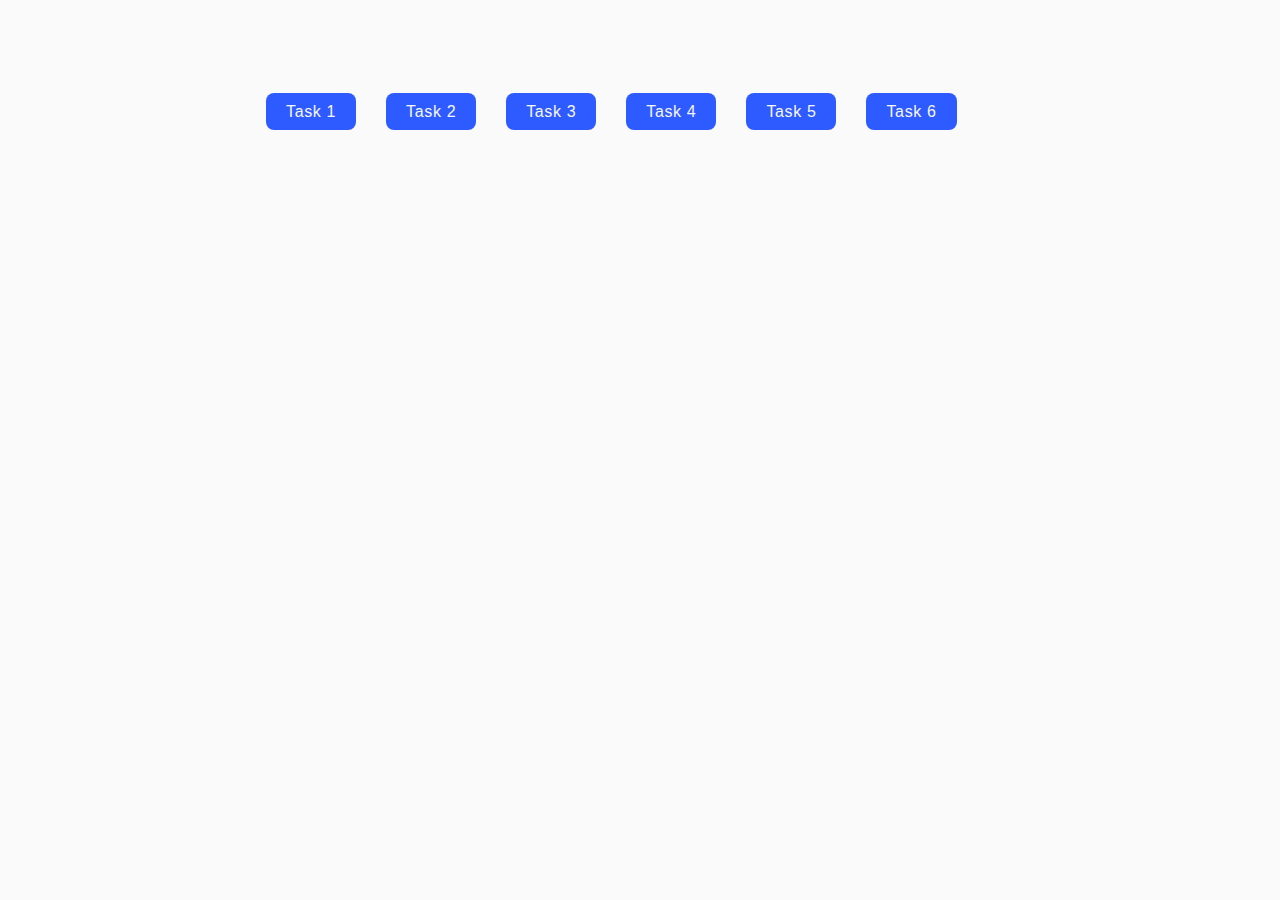
<file: index.html>
<!DOCTYPE html>
<html lang="en">
  <head>
    <meta charset="UTF-8" />
    <meta http-equiv="X-UA-Compatible" content="IE=edge" />
    <meta name="viewport" content="width=device-width, initial-scale=1.0" />
    <title>Homework 7</title>
    <link rel="stylesheet" href="./css/common.css" />
  </head>
  <body>
    <ul class="main-index-list">
      <li><a class="main-index-item" href="./task-1.html">Task 1</a></li>
      <li><a class="main-index-item" href="./task-2.html">Task 2</a></li>
      <li><a class="main-index-item" href="./task-3.html">Task 3</a></li>
      <li><a class="main-index-item" href="./task-4.html">Task 4</a></li>
      <li><a class="main-index-item" href="./task-5.html">Task 5</a></li>
      <li><a class="main-index-item" href="./task-6.html">Task 6</a></li>
    </ul>
  </body>
</html>
</file>
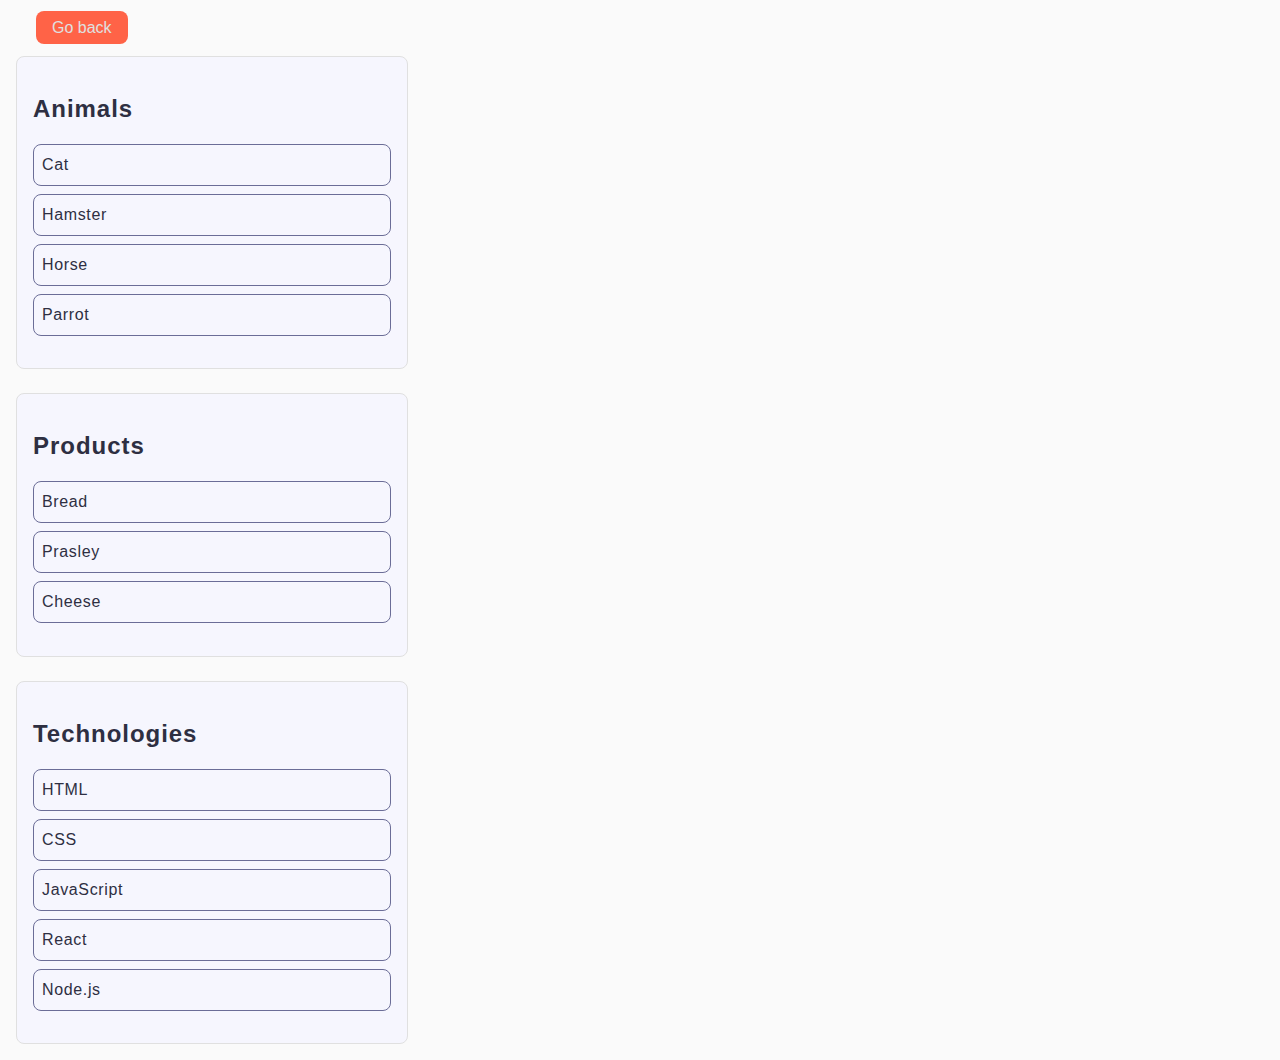
<file: task-1.html>
<!DOCTYPE html>
<html lang="en">
  <head>
    <meta charset="UTF-8" />
    <meta http-equiv="X-UA-Compatible" content="IE=edge" />
    <meta name="viewport" content="width=device-width, initial-scale=1.0" />
    <title>Task 1</title>
    <link rel="stylesheet" href="./css/common.css" />
  </head>
  <body>
    <p><a class="back-btn" href="./index.html">Go back</a></p>

    <ul id="categories" class="main-list">
      <li class="item">
        <h2 class="list-title">Animals</h2>

        <ul class="list">
          <li class="list-item">Cat</li>
          <li class="list-item">Hamster</li>
          <li class="list-item">Horse</li>
          <li class="list-item">Parrot</li>
        </ul>
      </li>
      <li class="item">
        <h2 class="list-title">Products</h2>

        <ul class="list">
          <li class="list-item">Bread</li>
          <li class="list-item">Prasley</li>
          <li class="list-item">Cheese</li>
        </ul>
      </li>
      <li class="item">
        <h2 class="list-title">Technologies</h2>

        <ul class="list">
          <li class="list-item">HTML</li>
          <li class="list-item">CSS</li>
          <li class="list-item">JavaScript</li>
          <li class="list-item">React</li>
          <li class="list-item">Node.js</li>
        </ul>
      </li>
    </ul>

    <script src="./js/task-1.js" type="module"></script>
  </body>
</html>
</file>
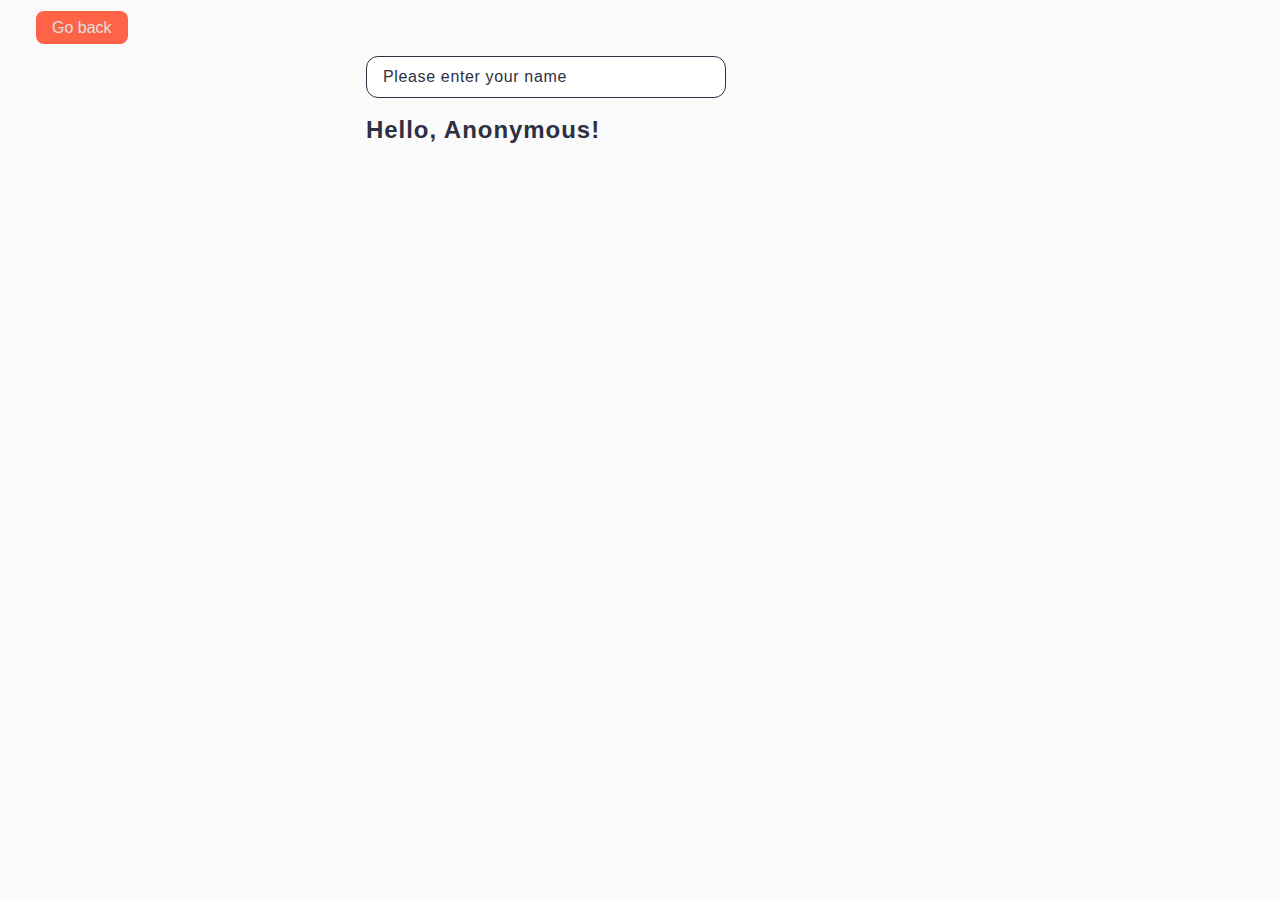
<file: task-3.html>
<!DOCTYPE html>
<html lang="en">
  <head>
    <meta charset="UTF-8" />
    <meta http-equiv="X-UA-Compatible" content="IE=edge" />
    <meta name="viewport" content="width=device-width, initial-scale=1.0" />
    <title>Task 3</title>
    <link rel="stylesheet" href="./css/common.css" />
  </head>
  <body>
    <p><a class="back-btn" href="./index.html">Go back</a></p>

    <input type="text" id="name-input" class="name-input" placeholder="Please enter your name" />
    <h1 class="greeting">Hello, <span id="name-output">Anonymous</span>!</h1>

    <script src="./js/task-3.js" type="module"></script>
  </body>
</html>
</file>
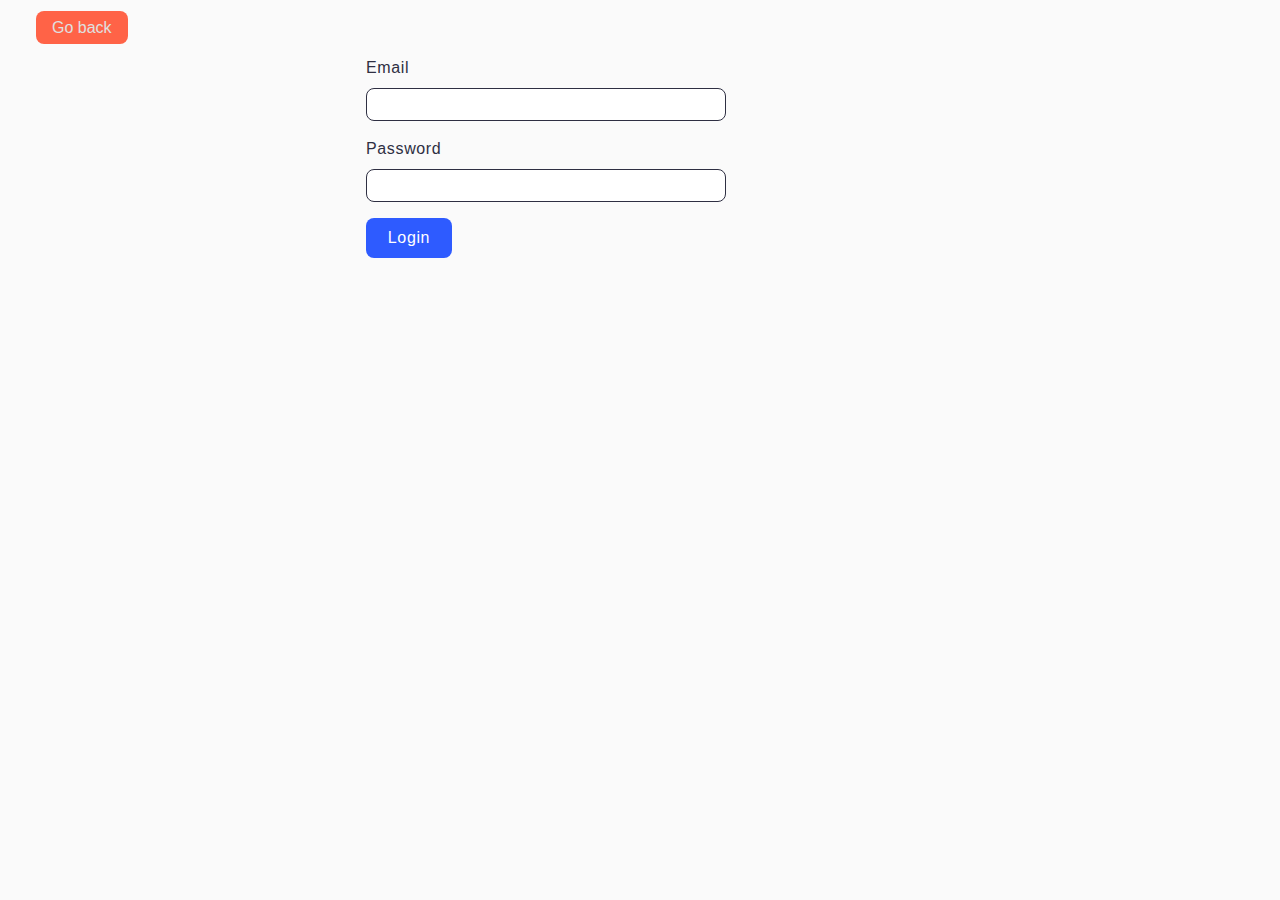
<file: task-4.html>
<!DOCTYPE html>
<html lang="en">
  <head>
    <meta charset="UTF-8" />
    <meta http-equiv="X-UA-Compatible" content="IE=edge" />
    <meta name="viewport" content="width=device-width, initial-scale=1.0" />
    <title>Task 4</title>
    <link rel="stylesheet" href="./css/common.css" />
  </head>
  <body>
    <p><a class="back-btn" href="./index.html">Go back</a></p>

    <form class="login-form">
      <label class="labels">
        Email
        <input class="email-input inputs" type="email" name="email" />
      </label>
      <label class="labels">
        Password
        <input class="password-input inputs" type="password" name="password" />
      </label>
      <button class="submit-btn" type="submit">Login</button>
    </form>

    <script src="./js/task-4.js" type="module"></script>
  </body>
</html>
</file>
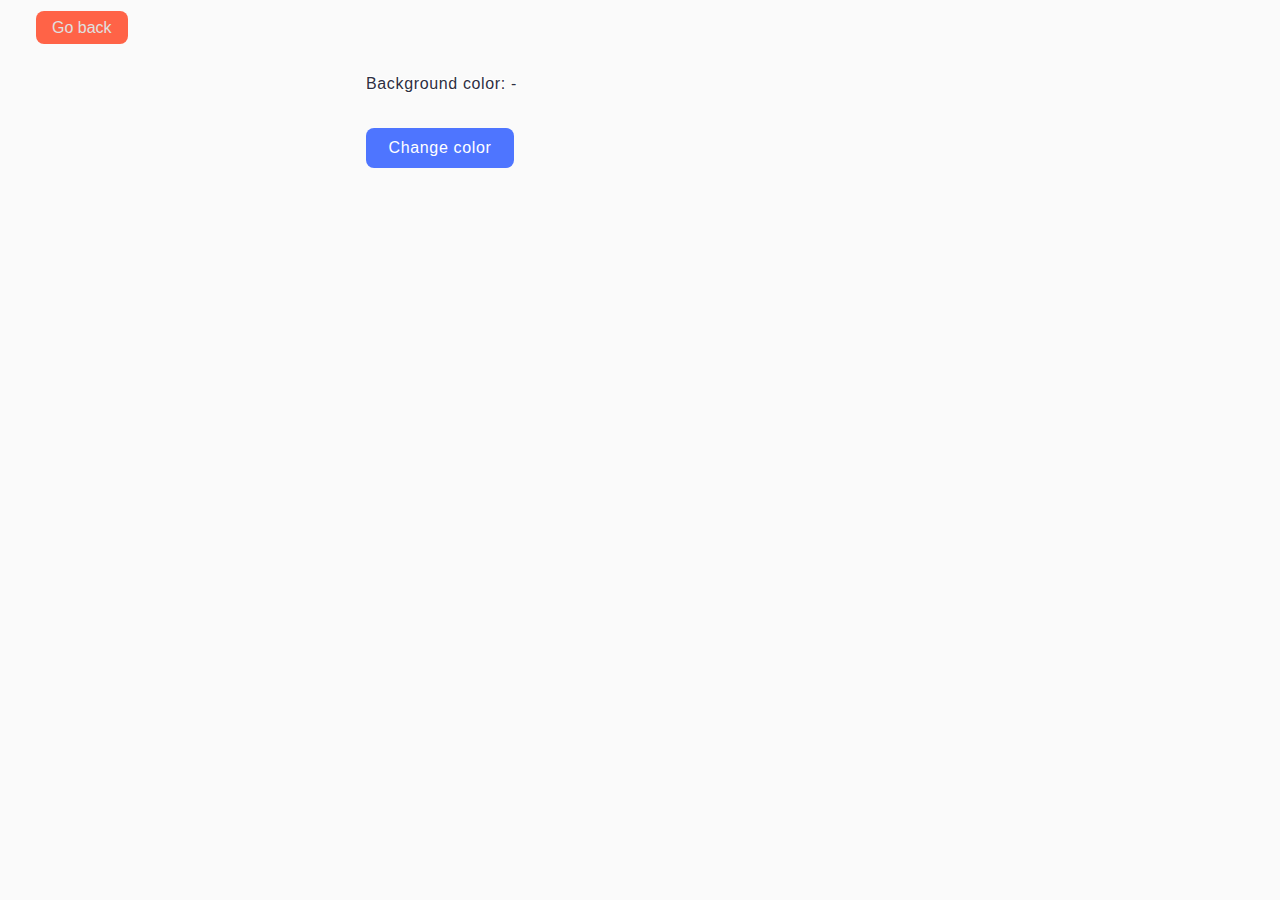
<file: task-5.html>
<!DOCTYPE html>
<html lang="en">
  <head>
    <meta charset="UTF-8" />
    <meta http-equiv="X-UA-Compatible" content="IE=edge" />
    <meta name="viewport" content="width=device-width, initial-scale=1.0" />
    <title>Task 5</title>
    <link rel="stylesheet" href="./css/common.css" />
  </head>
  <body>
    <p><a class="back-btn" href="./index.html">Go back</a></p>

    <div class="widget">
      <p class="change-text">Background color: <span class="color">-</span></p>
      <button type="button" class="change-color">Change color</button>
    </div>

    <script src="./js/task-5.js" type="module"></script>
  </body>
</html>
</file>
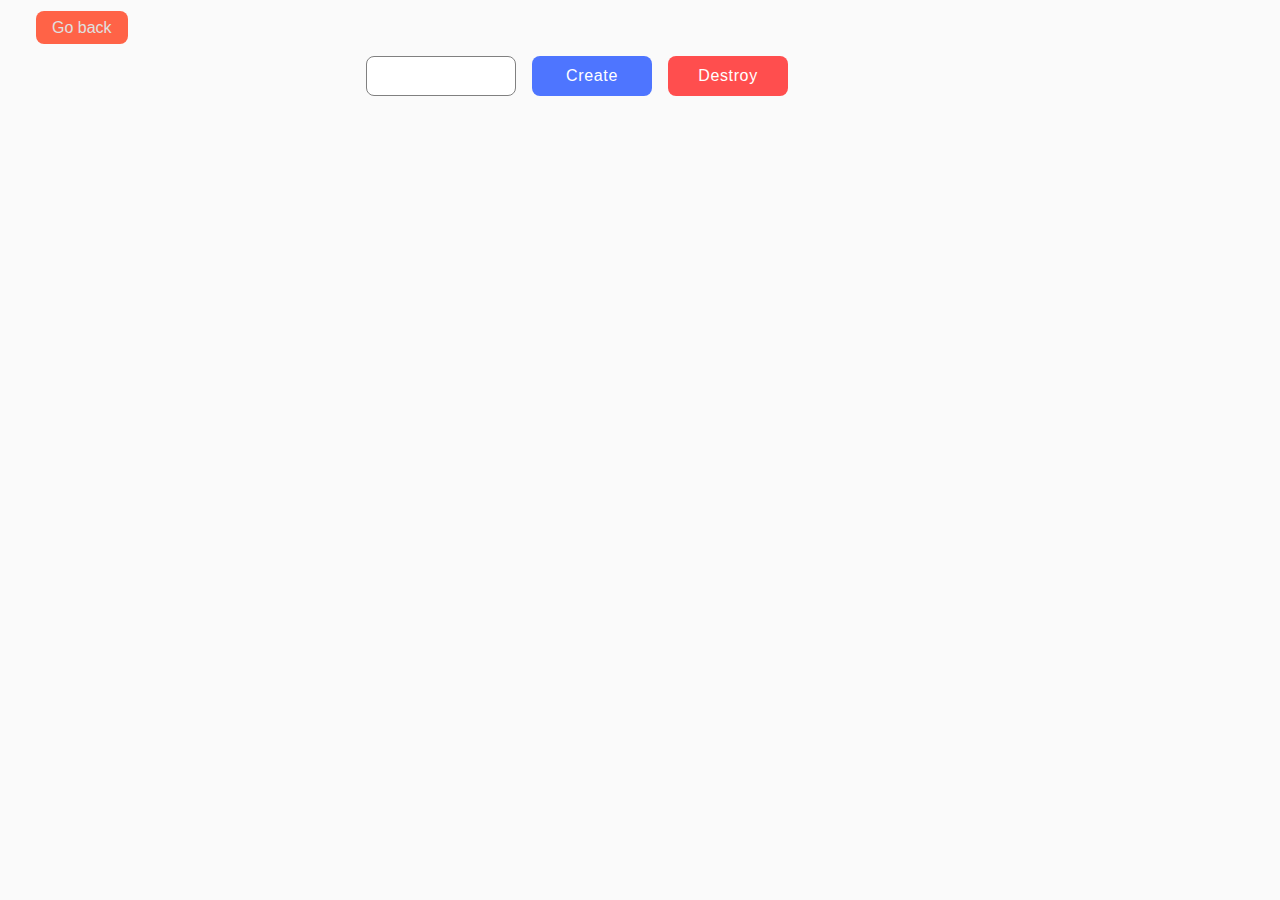
<file: task-6.html>
<!DOCTYPE html>
<html lang="en">
  <head>
    <meta charset="UTF-8" />
    <meta http-equiv="X-UA-Compatible" content="IE=edge" />
    <meta name="viewport" content="width=device-width, initial-scale=1.0" />
    <title>Task 6</title>
    <link rel="stylesheet" href="./css/common.css" />
  </head>
  <body>
    <p><a  class="back-btn" href="./index.html">Go back</a></p>

    <div class="controls-container" id="controls">
      <input class="number-input"  min="1" max="100" step="1" />
      <button class="create-btn" type="button" data-create>Create</button>
      <button class="destroy-btn" type="button" data-destroy>Destroy</button>
    </div>

    <div id="boxes"></div>

    <script src="./js/task-6.js" type="module"></script>
  </body>
</html>
</file>
<file: css/common.css>
* {
  box-sizing: border-box;
}

ul {
  list-style: none;
  margin: 0;
  padding: 0;
}

a {
  text-decoration: none;
  color: inherit;
}

body {
  margin: 16px;
  font-family: -apple-system, BlinkMacSystemFont, "Segoe UI", Roboto, Oxygen,
    Ubuntu, Cantarell, "Open Sans", "Helvetica Neue", sans-serif;
  -webkit-font-smoothing: antialiased;
  -moz-osx-font-smoothing: grayscale;
  background-color: #fafafa;
  color: #212121;
  line-height: 1.5;
}

button {
  cursor: pointer;
  border-style: none;
}

.main-index-list {
  display: flex;
  flex-direction: row;
  gap: 30px;
  margin: 100px 250px;
}

.main-index-item {
  font-weight: 500;
  font-size: 16px;
  line-height: 1.5;
  letter-spacing: 0.04em;
  color: #f6f6fe;
  padding: 10px 20px;
  border-radius: 8px;
  background-color: #2e5bff;
}

.main-index-item:hover {
  background-color: #093dfb;
  transition: all 0.3s ease-in-out;
}

.back-btn {
  text-decoration: none;
  color: #e0e0e0;
  background-color: tomato;
  padding: 8px 16px;
  border-radius: 8px;
  margin: 20px;
}

.back-btn:hover {
  background-color: #da2505;
  transition: all 0.3s ease-in-out;
}

/* first task */
.main-list {
  display: flex;
  flex-direction: column;
  gap: 24px;
}

.item {
  border-radius: 8px;
  border: solid 1px #e0e0e0;
  padding: 16px;
  max-width: 392px;
  height: 100%;
  min-height: 264px;
  background: #f6f6fe;
}

.list-title {
  font-weight: 600;
  font-size: 24px;
  line-height: 1.3;
  letter-spacing: 0.04em;
  color: #2e2f42;
}

.list {
  display: flex;
  flex-direction: column;
  gap: 8px;
  margin-bottom: 16px;
}

.list-item {
  font-weight: 400;
  font-size: 16px;
  line-height: 1.5;
  letter-spacing: 0.04em;
  color: #2e2f42;

  padding: 8px;
  border-radius: 8px;
  border: solid 1px #6b6d97;
  width: 100%;
  max-width: 360px;
  min-height: 40px;
}

/* second task */

.gallery {
  display: flex;
  flex-wrap: wrap;
  gap: 24px;
  margin: 100px 150px;
}

/* third task */

.name-input {
  margin-left: 350px;
  padding-top: 8px;
  padding-bottom: 8px;
  padding-left: 16px;
  max-width: 360px;
  width: 100%;

  border: solid 1px #2e2f42;
  border-radius: 12px;
  font-weight: 400;
  font-size: 16px;
  line-height: 1.5;
  letter-spacing: 0.04em;
  color: #2e2f42;
}

.name-input::placeholder {
  font-weight: 400;
  font-size: 16px;
  line-height: 1.5;
  letter-spacing: 0.04em;
  color: #2e2f42;
}

.greeting {
  margin-left: 350px;
  font-weight: 600;
  font-size: 24px;
  line-height: 1.3;
  letter-spacing: 0.04em;
  color: #2e2f42;
}

/* fourth task */

.login-form {
  display: flex;
  flex-direction: column;
  gap: 16px;
  margin-left: 350px;
}

.labels {
  display: flex;
  flex-direction: column;
  gap: 8px;

  font-weight: 400;
  font-size: 16px;
  line-height: 1.5;
  letter-spacing: 0.04em;
  color: #2e2f42;
}

.inputs {
  width: 100%;
  max-width: 360px;
  padding: 8px;
  border-radius: 8px;
  border: solid 1px #2e2f42;
}

.submit-btn {
  font-weight: 500;
  font-size: 16px;
  line-height: 1.5;
  letter-spacing: 0.04em;
  color: #fff;

  border-radius: 8px;
  padding: 8px 16px;
  width: 86px;
  height: 40px;
  background-color: #2e5bff;
}

.submit-btn:hover,
.submit-btn:focus {
  background-color: #4e75ff;
  transition: all 150ms ease-in-out;
}

/* fiveth task */

.widget {
  display: flex;
  flex-direction: column;
  gap: 16px;
  margin-left: 350px;
}

.change-text {
  font-weight: 400;
  font-size: 16px;
  line-height: 1.5;
  letter-spacing: 0.04em;
  color: #2e2f42;

  text-shadow: -1px -1px 0 white, 1px -1px 0 white, -1px 1px 0 white,
    1px 1px 0 white;
}

.change-color {
  font-weight: 500;
  font-size: 16px;
  line-height: 1.5;
  letter-spacing: 0.04em;
  color: #fff;

  border-radius: 8px;
  padding: 8px 16px;
  width: 148px;
  height: 40px;
  background: #4e75ff;
}

.change-color:hover,
.change-color:focus {
  background-color: #2e5bff;
  transition: all 150ms ease-in-out;
}

/* sixth task */

.controls-container {
  display: flex;
  flex-direction: row;
  gap: 16px;
  margin-left: 350px;
}

.number-input {
  border: 1px solid #808080;
  border-radius: 8px;
  padding: 8px 72px;
  width: 150px;
  height: 40px;

  font-weight: 400;
  font-size: 16px;
  line-height: 1.5;
  letter-spacing: 0.04em;
  color: #2e2f42;
}

.create-btn {
  border-radius: 8px;
  padding: 8px 16px;
  width: 120px;
  height: 40px;
  background: #4e75ff;

  font-weight: 500;
  font-size: 16px;
  line-height: 1.5;
  letter-spacing: 0.04em;
  color: #fff;
}

.destroy-btn {
  border-radius: 8px;
  padding: 8px 16px;
  width: 120px;
  height: 40px;
  background: #ff4e4e;

  font-weight: 500;
  font-size: 16px;
  line-height: 1.5;
  letter-spacing: 0.04em;
  color: #fff;
}
</file>
